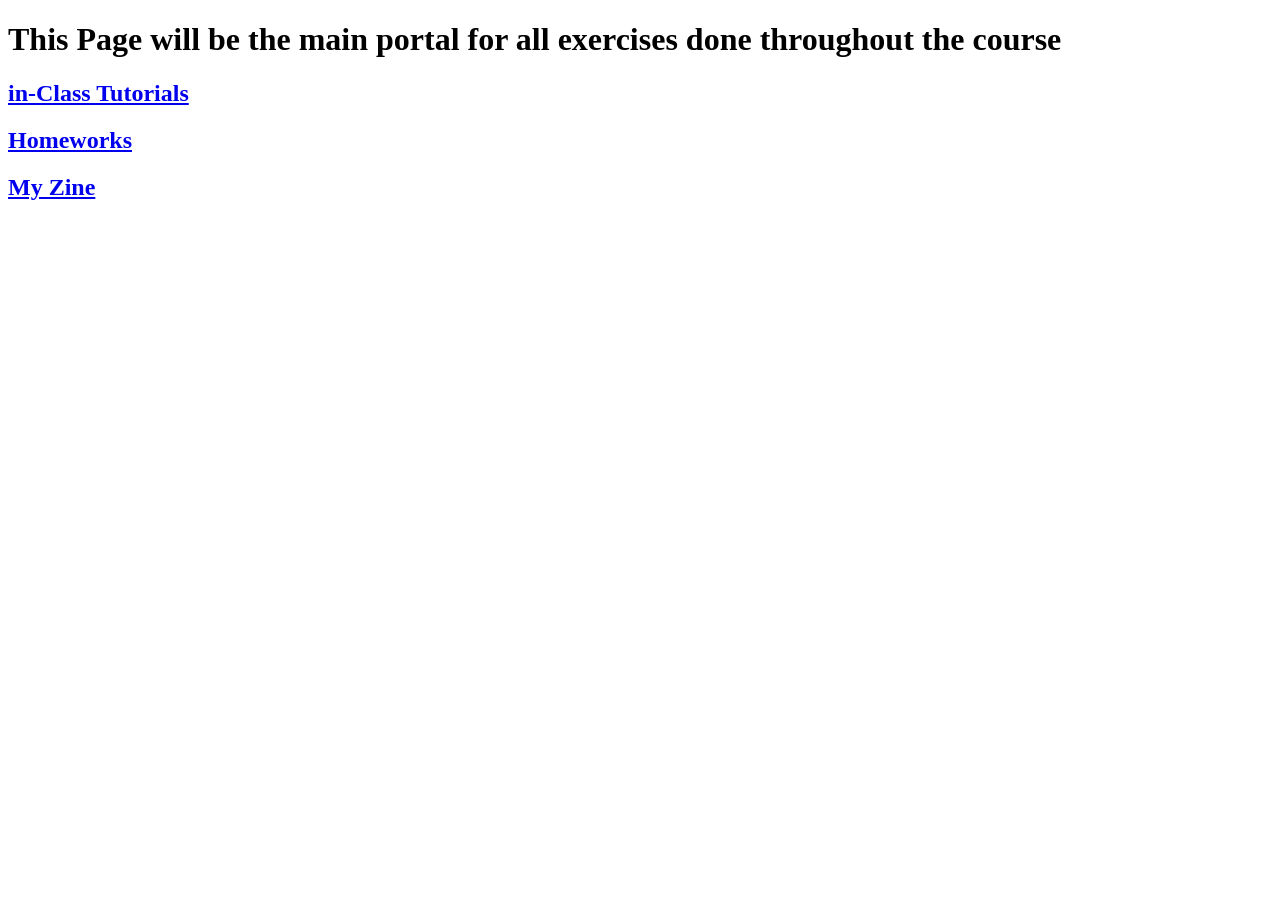
<file: index.html>
<!DOCTYPE html>
<html lang="en">
<head>
    <meta charset="UTF-8">
    <meta http-equiv="X-UA-Compatible" content="IE=edge">
    <meta name="viewport" content="width=device-width, initial-scale=1.0">
    <title>Main Page for All Class Exercises</title>
</head>


<body>
    



<h1>
This Page will be the main portal for all exercises done throughout the course</h1>


<!-- <h1>Showinng how github commitss work with this home page</h1> -->

<h2><a href="class-tutorials/index.html">in-Class Tutorials</a></h2>
<h2><a href="homeworks/index.html">Homeworks</a></h3>
    <h2><a href="zine/index.html">My Zine</a></h3>









</body>




</html>
</file>
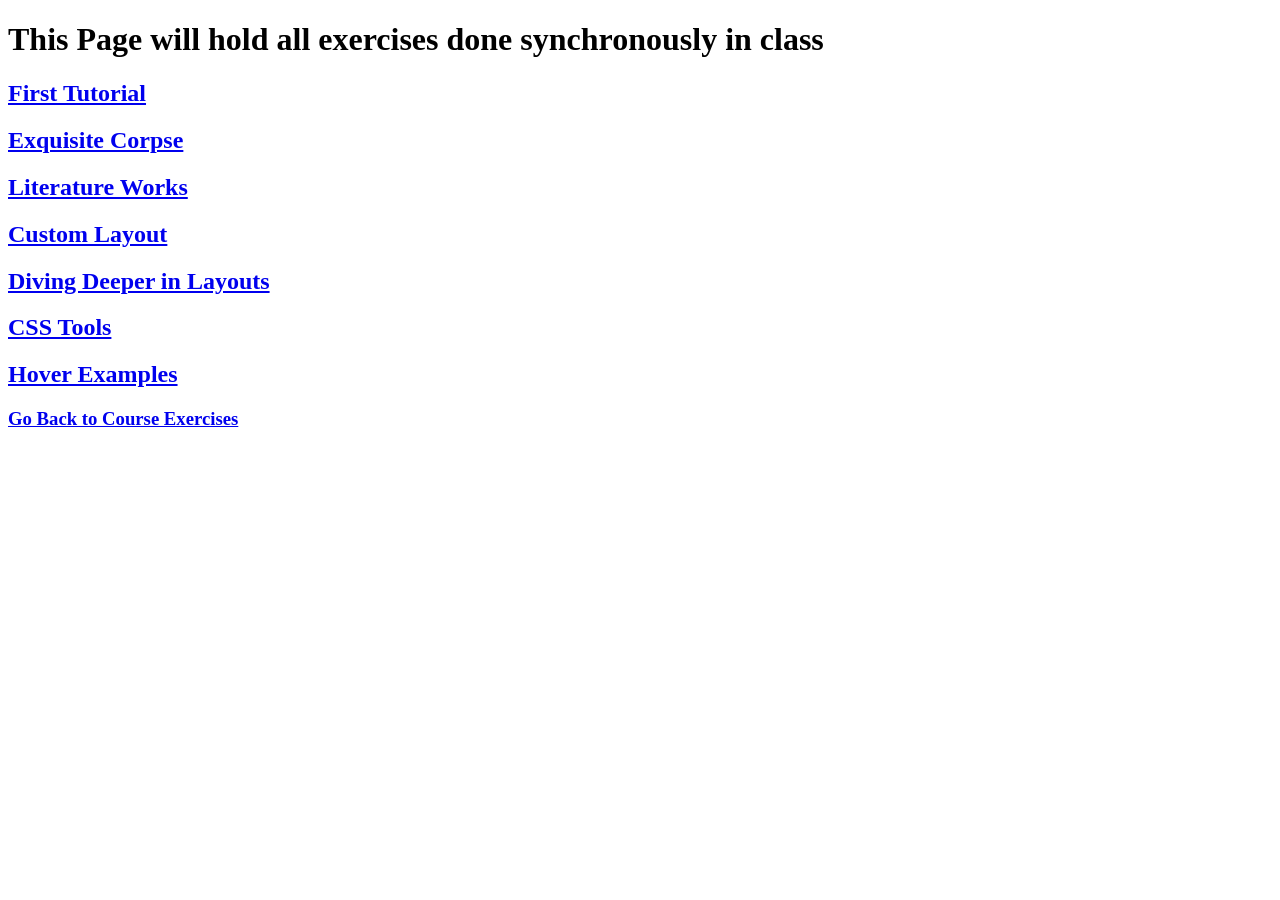
<file: class-tutorials/index.html>
<!DOCTYPE html>
<html lang="en">
<head>
    <meta charset="UTF-8">
    <meta http-equiv="X-UA-Compatible" content="IE=edge">
    <meta name="viewport" content="width=device-width, initial-scale=1.0">
    <title>Main Page for in-Class Tutorials</title>
</head>


<body>
    



<h1>
This Page will hold all exercises done synchronously in class</h1>

<h2><a href="first-tutorial.html">First Tutorial</a></h2>
<h2><a href="exquisiteCorpse.html">Exquisite Corpse</a></h2>
<h2><a href="CSSDemo-LiteratureWorks/index.html">Literature Works</a></h2>
<h2><a href="CustomLayout-CSS/index.html">Custom Layout</a></h2>
<h2><a href="Layout-Deeper/index.html">Diving Deeper in Layouts</a></h2>
<h2><a href="CSS-Tools/index.html">CSS Tools</a></h2>


<h2><a href="hover-examples/">Hover Examples</a></h2>






<h3><a href="../index.html">Go Back to Course Exercises</a></h3>


</body>




</html>
</file>
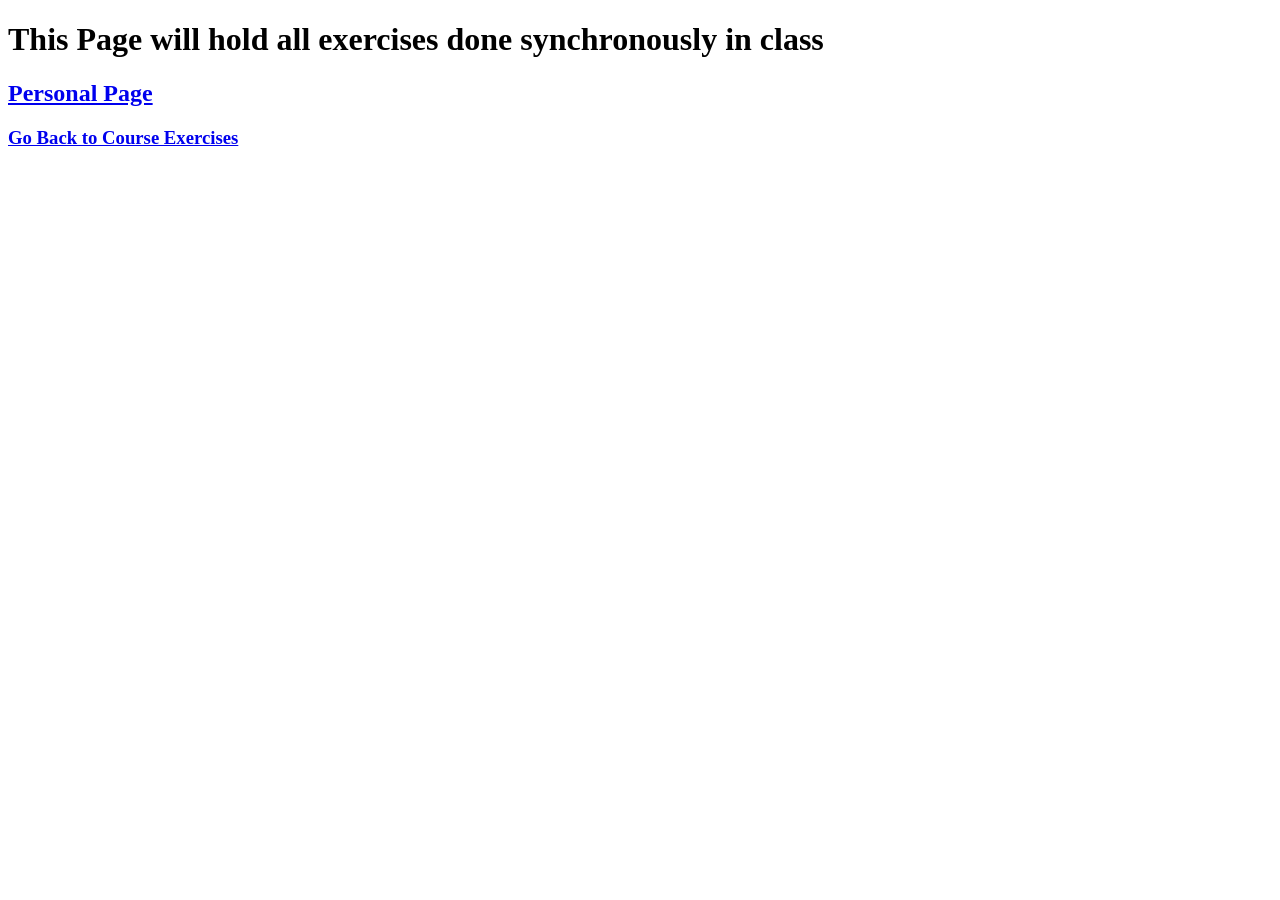
<file: homeworks/index.html>
<!DOCTYPE html>
<html lang="en">
<head>
    <meta charset="UTF-8">
    <meta http-equiv="X-UA-Compatible" content="IE=edge">
    <meta name="viewport" content="width=device-width, initial-scale=1.0">
    <title>Main Page for in-Class Tutorials</title>
</head>


<body>
    



<h1>
This Page will hold all exercises done synchronously in class</h1>

<h2><a href="about/index.html">Personal Page</a></h2>



<h3><a href="../index.html">Go Back to Course Exercises</a></h3>




</body>




</html>
</file>
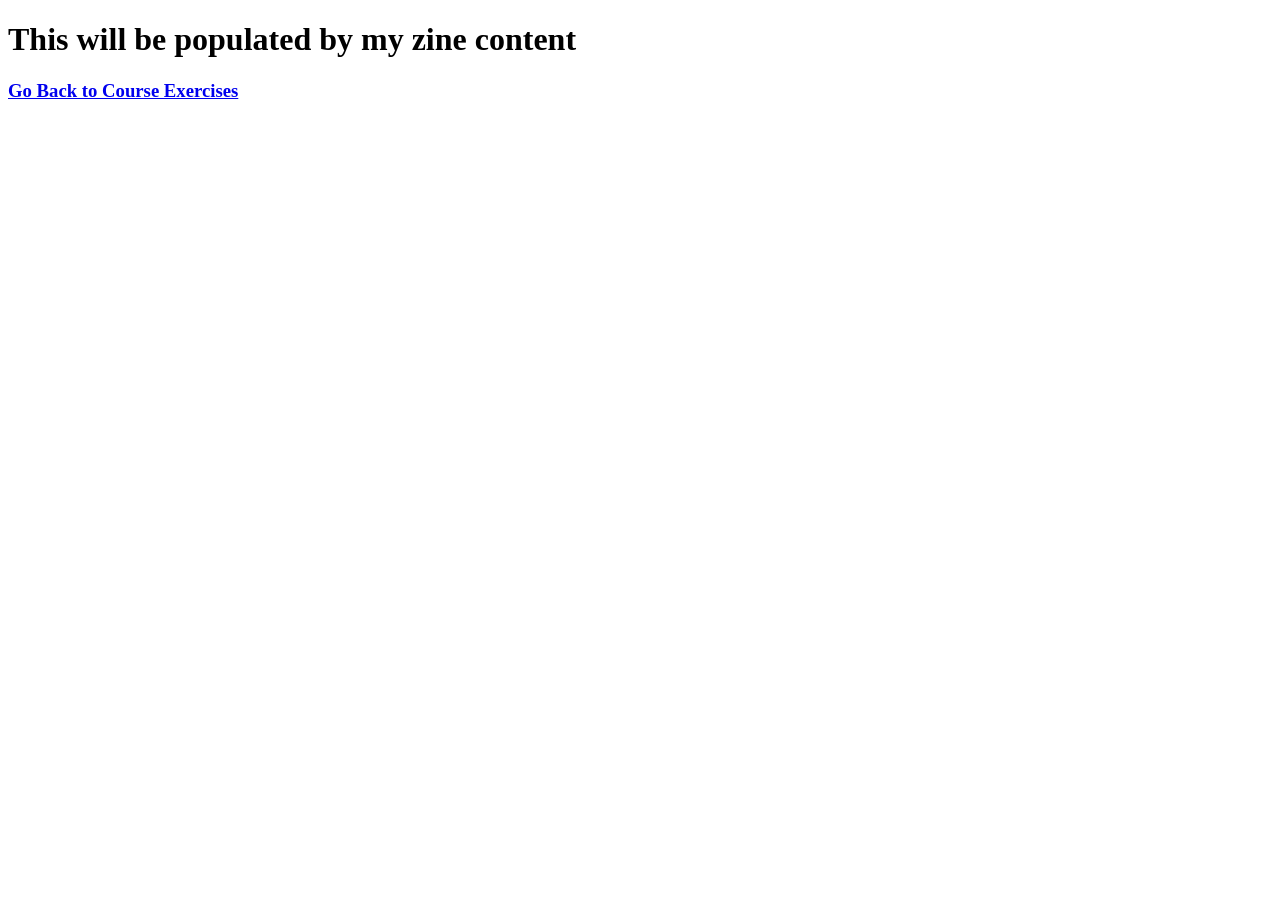
<file: zine/index.html>
<!DOCTYPE html>
<html lang="en">
<head>
    <meta charset="UTF-8">
    <meta http-equiv="X-UA-Compatible" content="IE=edge">
    <meta name="viewport" content="width=device-width, initial-scale=1.0">
    <title>Main Page for in-Class Tutorials</title>
</head>


<body>
    



<h1>
This will be populated by my zine content</h1>





<h3><a href="../index.html">Go Back to Course Exercises</a></h3>




</body>




</html>
</file>
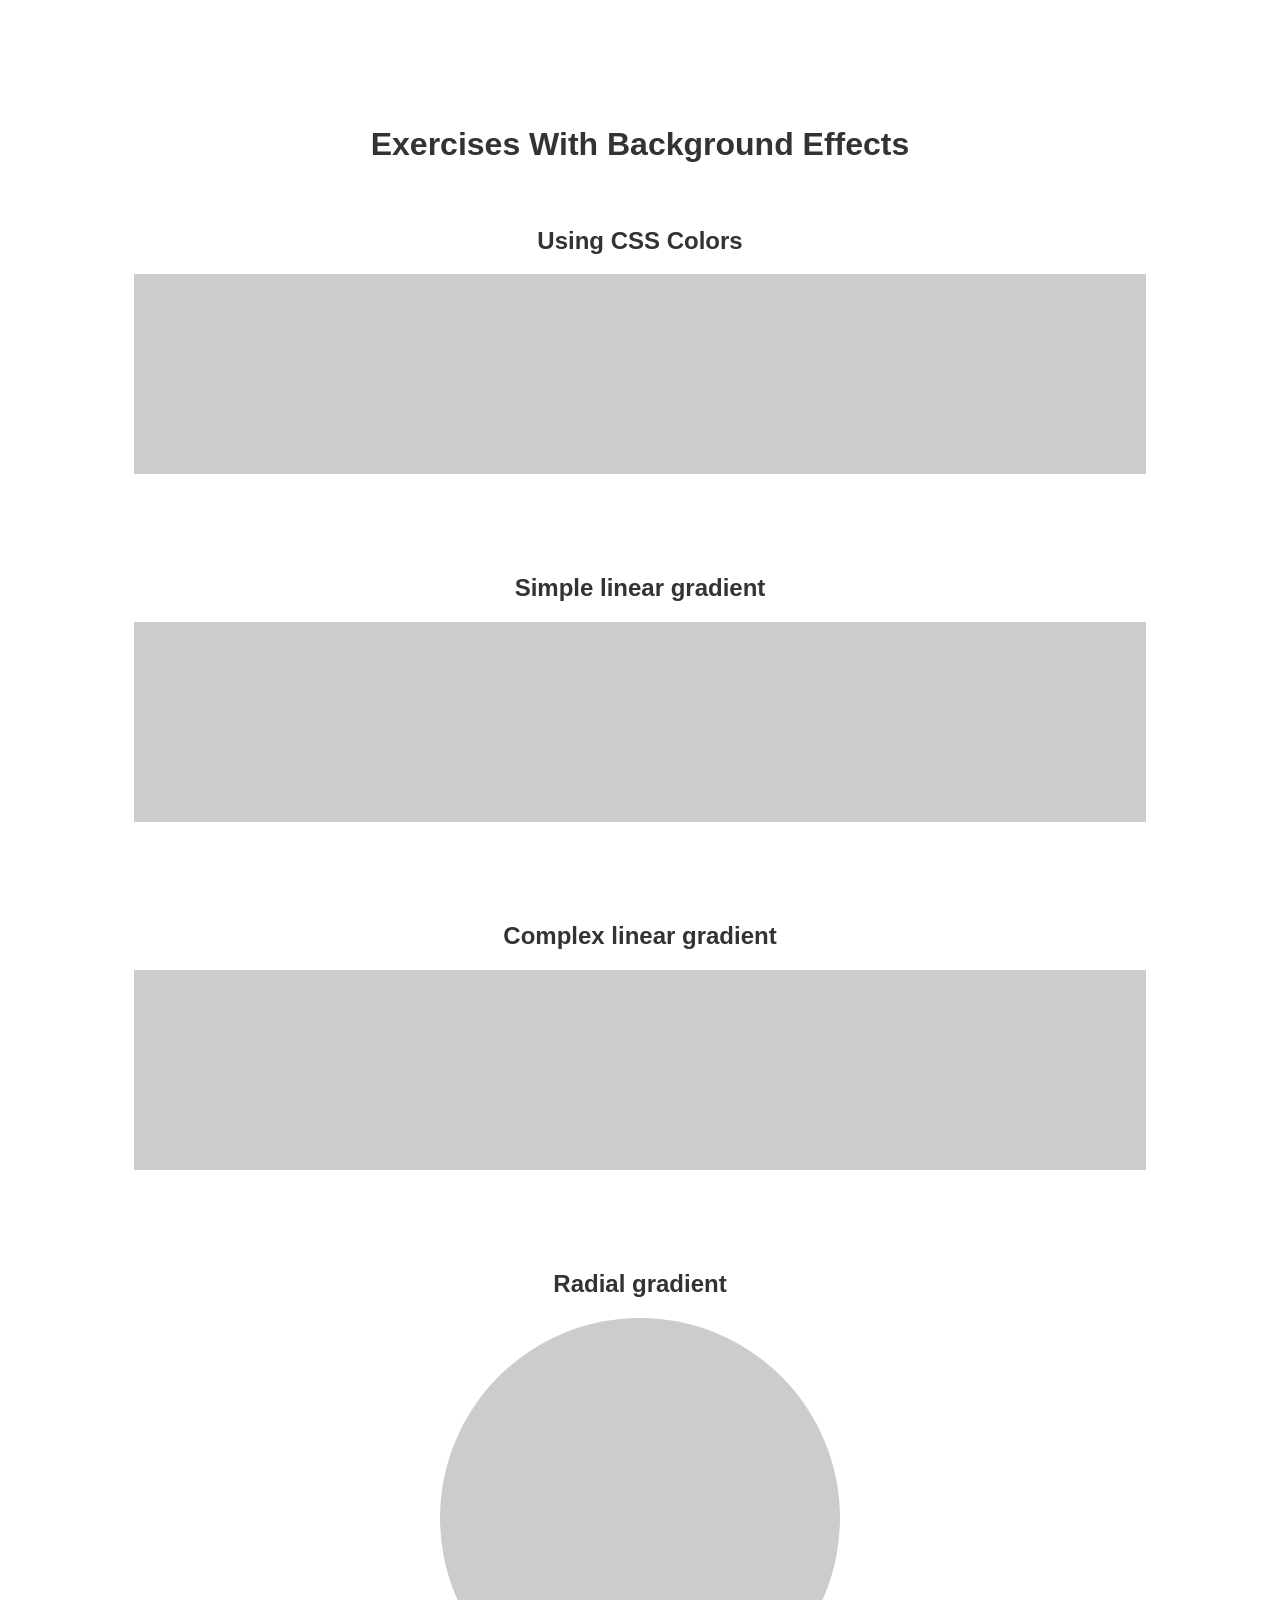
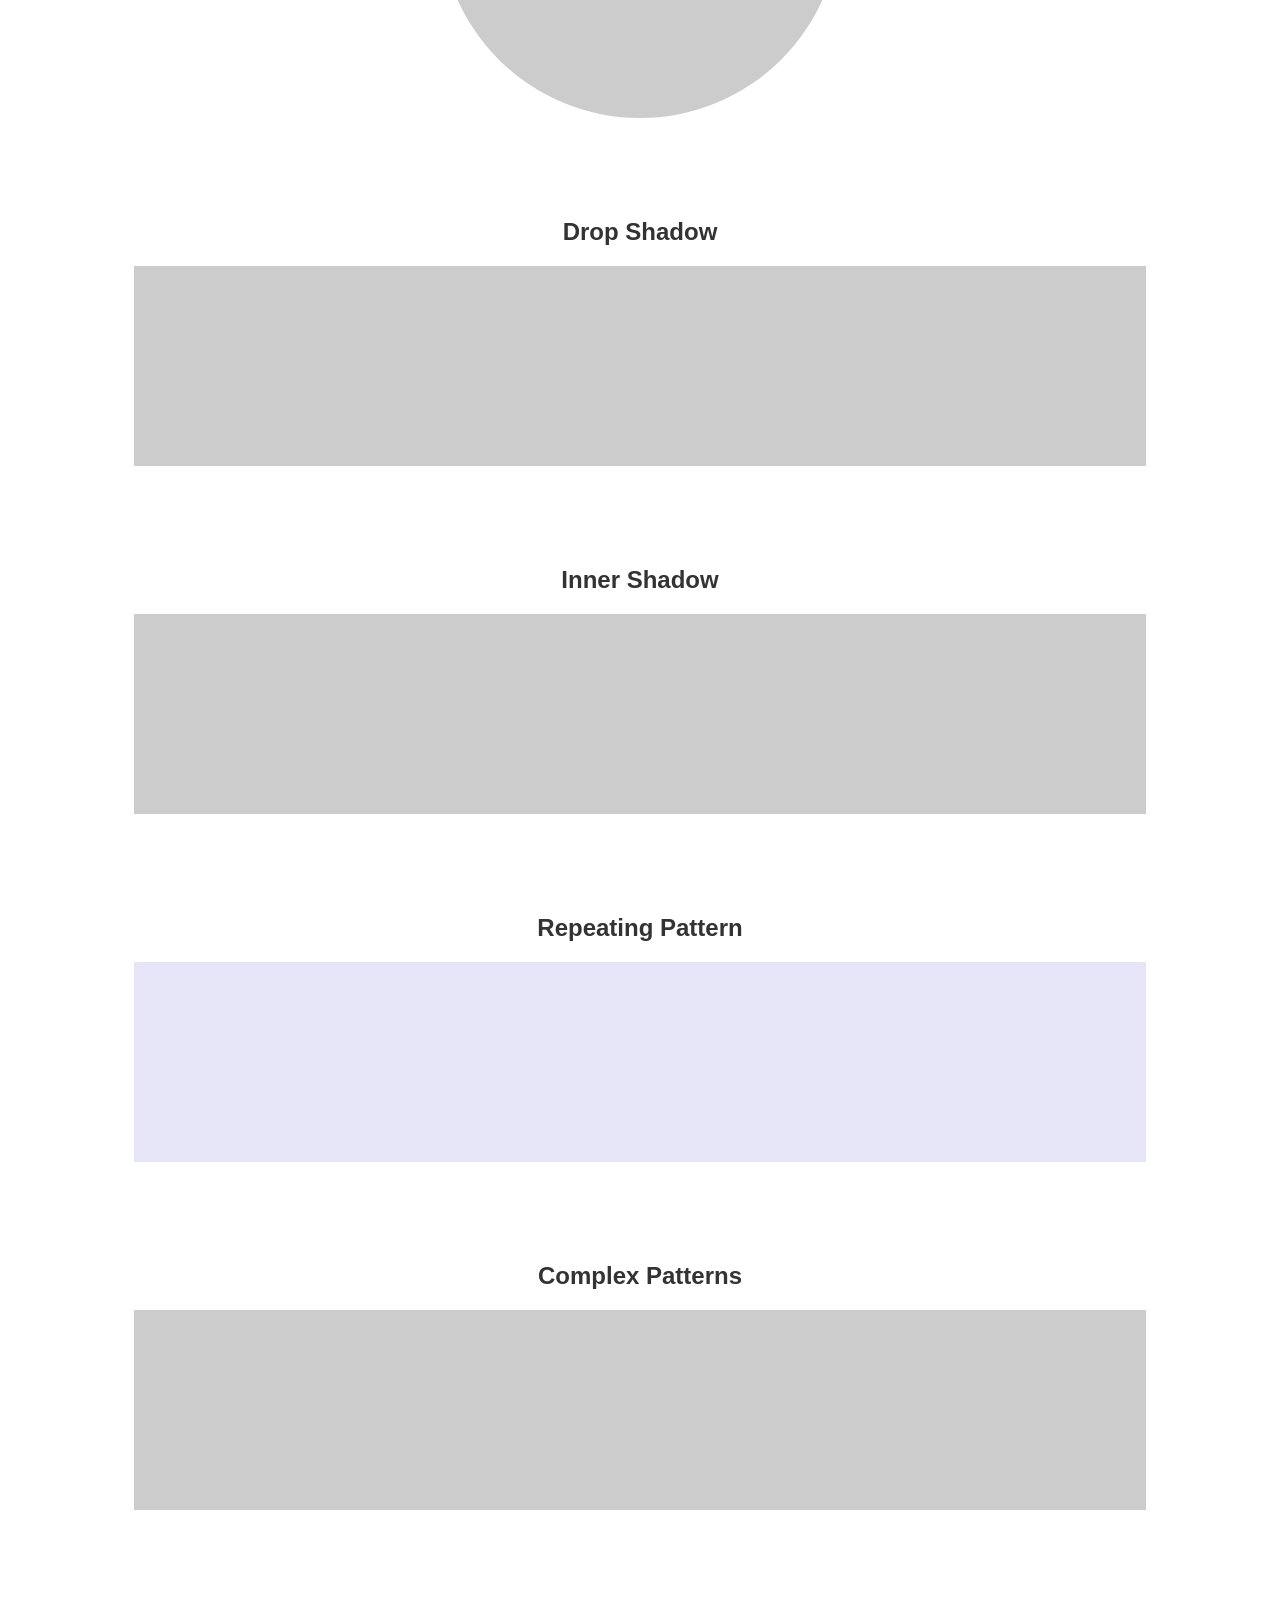
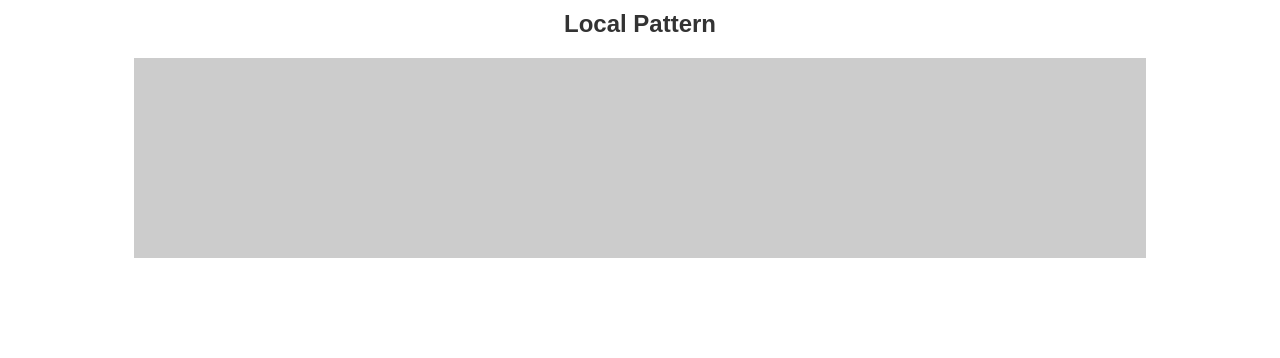
<file: class-tutorials/CSS-Tools/index.html>
<!doctype html>
<html lang="en">
<head>
	<meta charset="UTF-8">
	<title>CSS Background Effects</title>
	
	<link href="styles.css" rel="stylesheet">
</head>

<body>

	<h1>Exercises With Background Effects</h1>

		
	<h2>Using CSS Colors</h2>
	
	<div id="box0"></div>
	
	<h2>Simple linear gradient</h2>
	
	<div id="box1"></div>
	
	<h2>Complex linear gradient</h2>
	
	<div id="box2"></div>
	
	<h2>Radial gradient</h2>
	
	<div id="box3"></div>
	
	<h2>Drop Shadow</h2>
	
	<div id="box4"></div>
	
	<h2>Inner Shadow</h2>
	
	<div id="box5"></div>

	
	<h2>Repeating Pattern</h2>
	
	<div id="box6"></div>

		
	<h2>Complex Patterns</h2>
	
	<div id="box7"></div>

		
	<h2>Local Pattern</h2>
	
	<div id="box8"></div>





</body>
</html>
</file>
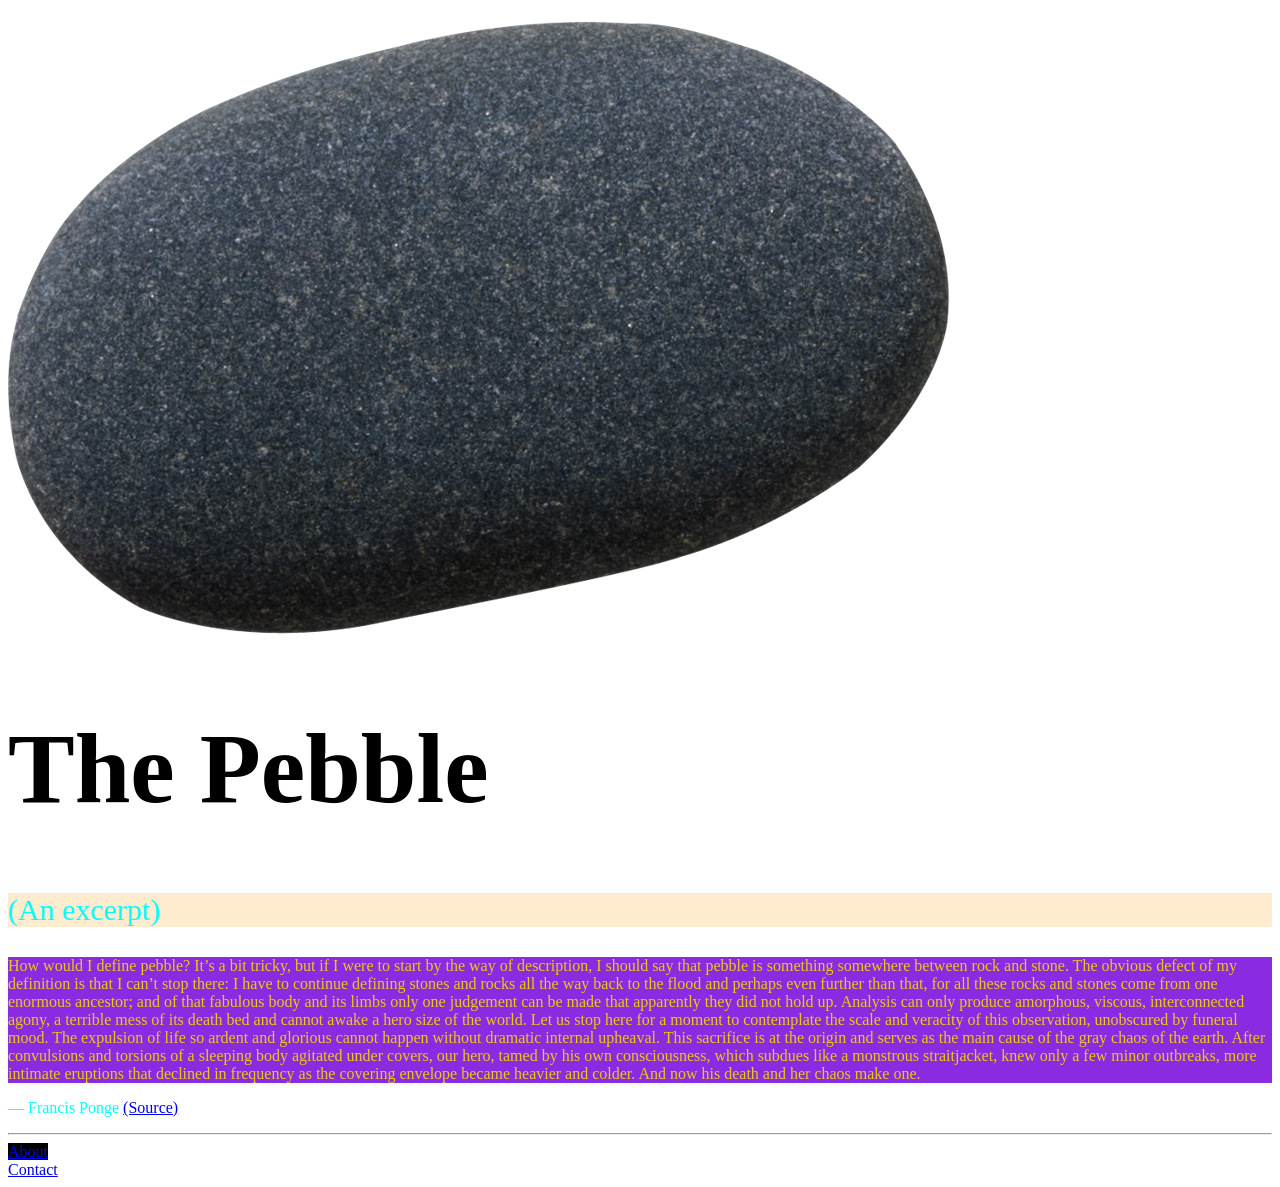
<file: class-tutorials/CSSDemo-LiteratureWorks/index.html>
<!DOCTYPE html>
<html>

<head>
  <title>Literature Works</title>
  <meta name="viewport" content="width=device-width,initial-scale=1.0" />
  <meta charset="utf-8" />
  <link rel="icon" href="images/pebble.png" />

  <!-- This is an internal CSS -->
  <style>
    p {
      color: aqua;
  
    }

    h1 {
      font-size: 100px;
      
    }

    .blackBG {
      background-color: black;
    }

    #uniqueP {
      background-color: blueviolet;
      color: rgb(240, 199, 17);
    }

  </style>

</head>
<!-- There are many ways to write CSS but lets just start by writing internal CSS -->

<!-- The only problem with internal styles is that they don't carry over to other pages of your site. Of course, you can copy and paste these styles to other pages of your site, but I wouldn't recommend it. -->

<!-- You can create an external stylesheet (a styles.css file) so that you can link to this one file for all of your pages. You can do this by including in the <head> tag this:  <link href="styles.css" rel="stylesheet">.  -->

<!-- Once you that, now you can see all of the styles on each page. As long as all of the styles are linked correctly, you will be able to add styles to all of the pages very easily. -->

<!-- In terms of how CSS integrates with HTML, it should always go in the <head> of your document. Think of the <head> tag as holding all of the meta data for your page. -->


<body>
  <img src="images/pebble-large.png" alt="a smooth round gray pebble" />
  <h1>The Pebble</h1>
  <p style="font-size: 30px; background-color: blanchedalmond; ">
    (An excerpt)
  </p>
  <p id="uniqueP" class="blackBG">
    How would I define pebble? It’s a bit tricky, but if I were to start by the way of description, I should say that
    pebble is something somewhere between rock and stone. The obvious defect of my definition is that I can’t stop
    there: I have to continue defining stones and rocks all the way back to the flood and perhaps even further than
    that, for all these rocks and stones come from one enormous ancestor; and of that fabulous body and its limbs only
    one judgement can be made that apparently they did not hold up. Analysis can only produce amorphous, viscous,
    interconnected agony, a terrible mess of its death bed and cannot awake a hero size of the world. Let us stop here
    for a moment to contemplate the scale and veracity of this observation, unobscured by funeral mood. The expulsion of
    life so ardent and glorious cannot happen without dramatic internal upheaval. This sacrifice is at the origin and
    serves as the main cause of the gray chaos of the earth. After convulsions and torsions of a sleeping body agitated
    under covers, our hero, tamed by his own consciousness, which subdues like a monstrous straitjacket, knew only a few
    minor outbreaks, more intimate eruptions that declined in frequency as the covering envelope became heavier and
    colder. And now his death and her chaos make one.
  </p>
  <p>
    — Francis Ponge
    <a
      href="https://francispongeonlineanthology.wordpress.com/2017/08/10/pebble-a-fragment-of-a-text-of-francis-ponge-translated-by-vadim-bystritski/">
      (Source)
    </a>
  </p>
  <hr>
  <nav>
    <a class="blackBG" href="about.html">About</a><br>
    <a href="contact.html">Contact</a>
  </nav>
</body>

</html>
</file>
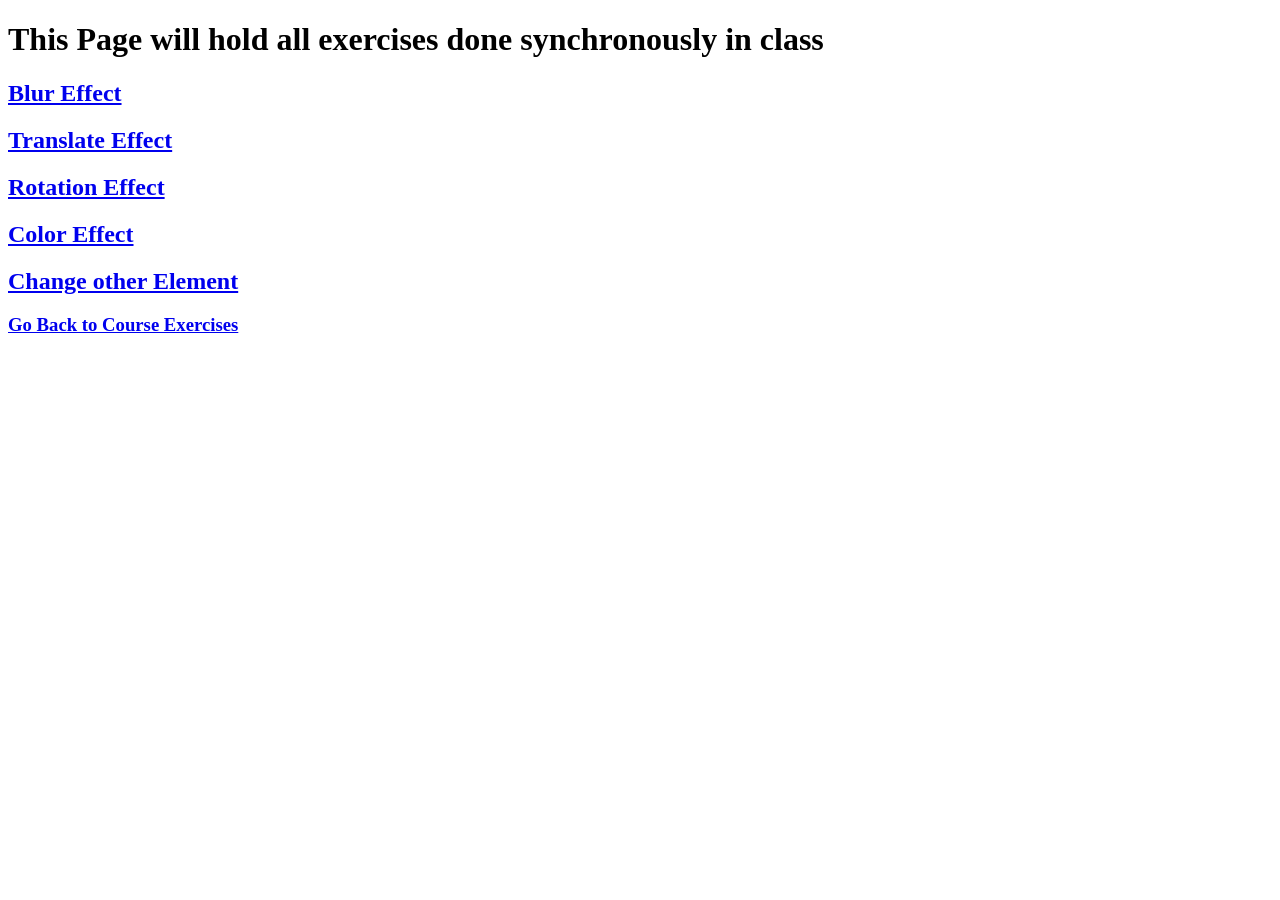
<file: class-tutorials/hover-examples/index.html>
<!DOCTYPE html>
<html lang="en">
<head>
    <meta charset="UTF-8">
    <meta http-equiv="X-UA-Compatible" content="IE=edge">
    <meta name="viewport" content="width=device-width, initial-scale=1.0">
    <title>Main Page for in-Class Tutorials</title>
</head>


<body>
    



<h1>
This Page will hold all exercises done synchronously in class</h1>

<!-- <h2><a href="01_background-color/index.html">Change Background</a></h2> -->
<h2><a href="02_blur/index.html">Blur Effect</a></h2>
<h2><a href="03_move/index.html">Translate Effect</a></h2>
<h2><a href="04_rotate/index.html">Rotation Effect</a></h2>
<h2><a href="05_color/index.html">Color Effect</a></h2>
<h2><a href="06_hoverElement-changesSibling/index.html">Change other Element</a></h2>





<h3><a href="../index.html">Go Back to Course Exercises</a></h3>


</body>




</html>
</file>
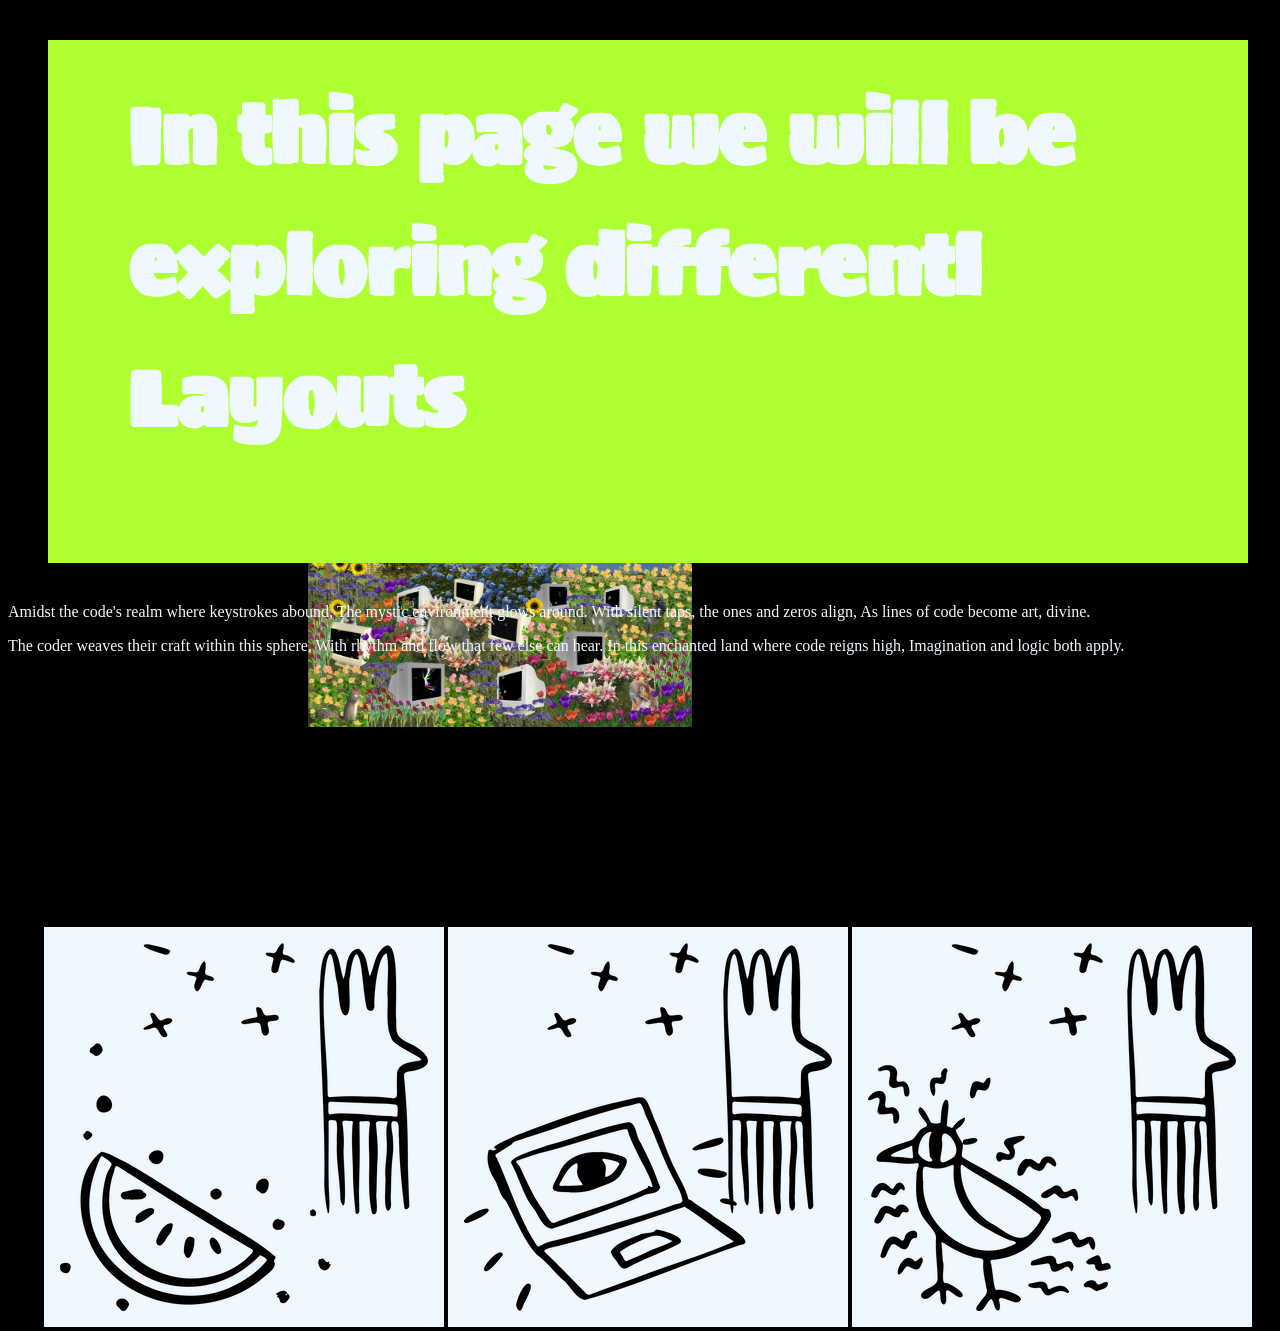
<file: class-tutorials/Layout-Deeper/index.html>
<html lang="en">

<head>
    <meta charset="UTF-8">
    <meta http-equiv="X-UA-Compatible" content="IE=edge">
    <meta name="viewport" content="width=device-width, initial-scale=1.0">
    <title>Different layouts</title>


    <!-- We are going to be adding new fonts here, they have to be inside the head tag -->
    <link rel="preconnect" href="https://fonts.googleapis.com">
<link rel="preconnect" href="https://fonts.gstatic.com" crossorigin>
<link href="https://fonts.googleapis.com/css2?family=Sigmar&display=swap" rel="stylesheet">



    <style>



       body
       {
        /* margin: 0;
            padding: 0; */
            background-color: black;
       }


   


.flow {
    /* We will dive deeper into different displays for layout next classs */

 
            width: 100vw;
            height: 100vh;
            margin: 0;
            padding: 0;
            color: aliceblue;
        }

        /* We are going to use our custom fonts here, when they are in the header they are just permitting us to use them as a property */


        h1 {

       
font-family: 'Sigmar', cursive;
font-size: 5em;
margin: 40px;

/* padding-top: 30px;
padding-right: 30px;
padding-bottom: 100px;
padding-left: 80px;
THIS is the SAME as writing what I have below
*/
padding: 30px 30px 100px 80px;

background-color: greenyellow;


}

p {
    z-index: 1;
}



/* Here we are going to learn how to use position to change the place where an element is "supposed to land" */

#move {
    position: relative;
    top: -200px;
    right: -300px;

    width: 30%;

    z-index: -1;



}

/* On the image overllap div we are going to learnn how to use display block and opacity to hide and show a given elemnent */

/* We are also gonna play a bt with some effects */

#imgOverlap {
    margin: auto;
    text-align: center;
}

#imgOverlap img {
    background-color: aliceblue;
    /* width: 25%;

    border: 10px solid blue;
    margin: 2%; */    

   
}

#imgOverlap img:hover {
    background-color:chartreuse;

    width: 50%;

    display: none;



}






    </style>
</head>

<body>
    <section class="flow">

        <h1>In this page we will be exploring differentl Layouts
        </h1>
        

        <p>Amidst the code's realm where keystrokes abound,
            The mystic environment glows around.
            With silent taps, the ones and zeros align,
            As lines of code become art, divine.</p>

            <p>The coder weaves their craft within this sphere,
                With rhythm and flow that few else can hear.
                In this enchanted land where code reigns high,
                Imagination and logic both apply.</p>

<div id="img1">
                <img id="move" src="images/computersNature.gif" alt="gif animation about computers">
        
            </div>

            <div id="imgOverlap">
                <img id="one" src="images/Miroodles - Mono Comp (1).png" alt="series of one item illustrations">
                <img id="two" src="images/Miroodles - Mono Comp (2).png" alt="series of one item illustrationsn">
                <img src="images/Miroodles - Mono Comp (3).png" alt="series of one item illustrationsn">


            </div>
       
    </section>
</body>

</html>
</file>
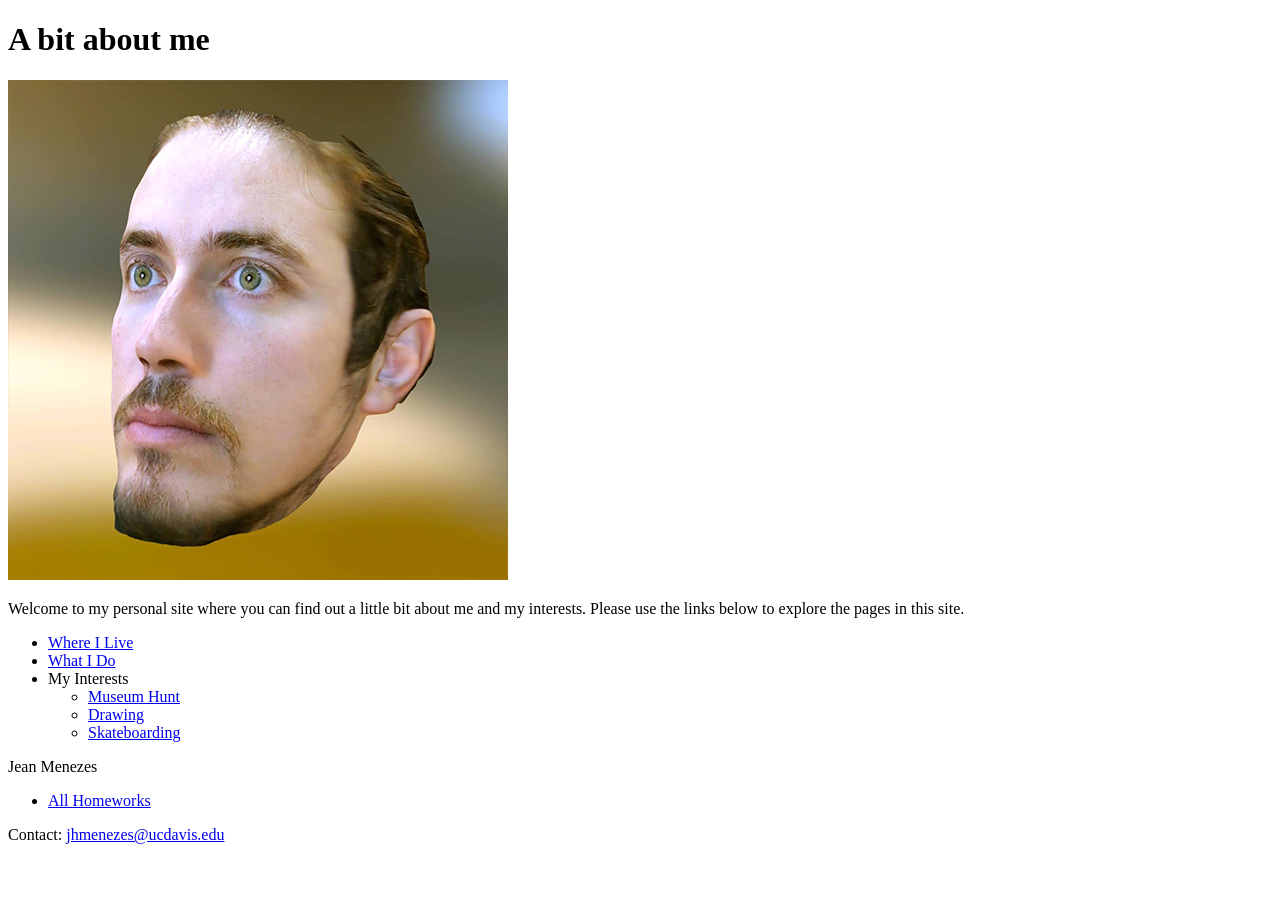
<file: homeworks/about/index.html>
<!DOCTYPE html>
<html>
  <head>
    <title>Personal Page</title>
    <meta charset="UTF-8" />
  </head>

  <body>
    <h1>A bit about me</h1>
    <img src="images/profilephoto.jpeg" alt="A photo of the MU in Davis" />

    <p>
        Welcome to my personal site where you can find out a little bit about me and my interests. Please use the links below to explore the pages in this site.


    </p>

    <nav>
      <ul>
     
        <li>
          <a href="where.html">Where I Live</a>
        </li>
        <li>
          <a href="work.html">What I Do</a>
        </li>
        <li>
          My Interests</li>

          <ul>
            <li>
                <a href="interests1.html">Museum Hunt</a>
            </li>
            <li>
                <a href="interests2.html">Drawing</a>
            </li>
            <li>
                <a href="interests3.html">Skateboarding</a>
            </li>
          </ul>
        </li>
      </ul>
    </nav>

    <footer>
        <p id="description">Jean Menezes</p>
        <ul>
        <li>
            <a href="../index.html">All Homeworks</a>
          </li>
        </ul>
      <p>
        <i class="fas fa-envelope-open-text"></i>

        Contact:
        <a
          href="mailto:&#106;&#104;&#109;&#101;&#110;&#101;&#122;&#101;&#115;&#064;&#117;&#099;&#100;&#097;&#118;&#105;&#115;&#046;&#101;&#100;&#117;"
          >&#106;&#104;&#109;&#101;&#110;&#101;&#122;&#101;&#115;&#064;&#117;&#099;&#100;&#097;&#118;&#105;&#115;&#046;&#101;&#100;&#117;</a
        >
      </p>
   
    </footer>
  </body>
</html>
</file>
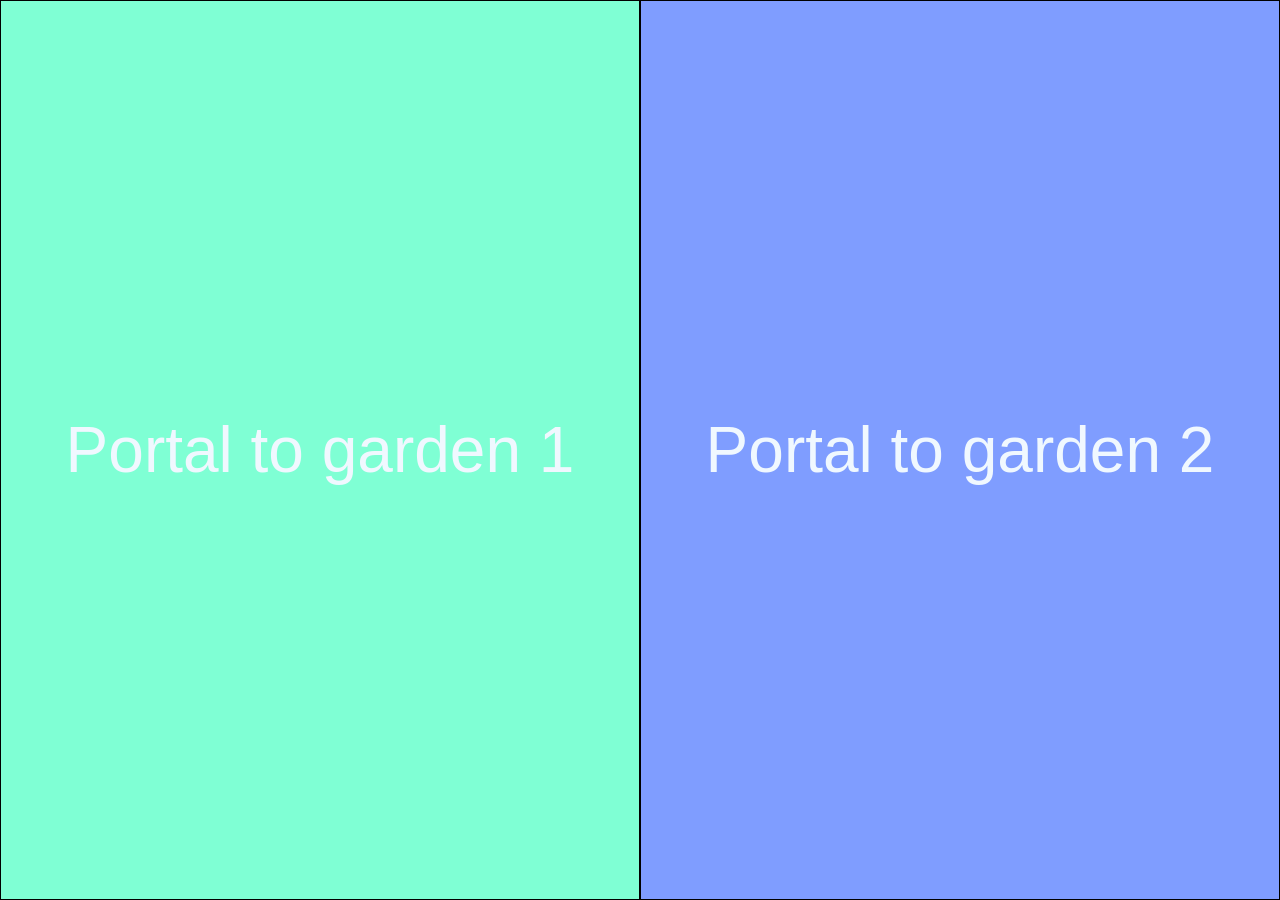
<file: homeworks/garden-code-snippets/index.html>
<html lang="en">

<head>
    <meta charset="UTF-8">
    <meta http-equiv="X-UA-Compatible" content="IE=edge">
    <meta name="viewport" content="width=device-width, initial-scale=1.0">
    <title>Garden Example 1 </title>
    <style>

/* This is just aa directory file for your gardens */

       body
       {
        margin: 0;
            padding: 0;
       }

.garden {
            display: flex;
            flex-direction: row;
            flex-wrap: wrap;
            width: 100vw;
            height: 100vh;
            margin: 0;
            padding: 0;
        }

        .garden div {
            margin: 0;
            padding: 0;
            box-sizing: border-box;

            height: 100%;
            width: 50%;
            padding: 1em;
            border: 1px solid black;

            display: flex;
            justify-content: center;
            align-items: center;
        }


        a {
            color:aliceblue;
            text-decoration: none;
            font-size: 64px;
            font-family: helvetica;

        }
  
        #one {
            background-color: aquamarine;
        }

        #one:hover {
            background-color: rgb(44, 199, 147);

        }

        #two {
            background-color: rgb(127, 157, 255);
        }

        #two:hover {
            background-color: rgb(75, 44, 199);

        }




    </style>
</head>

<body>
    <section class="garden">

        
        <div id="one">
            
           <a href="garden1.html">Portal to garden 1</a>
        </div>
        <div id="two">
            <a href="garden2.html">Portal to garden 2</a>

        </div>
       
    </section>
</body>

</html>
</file>
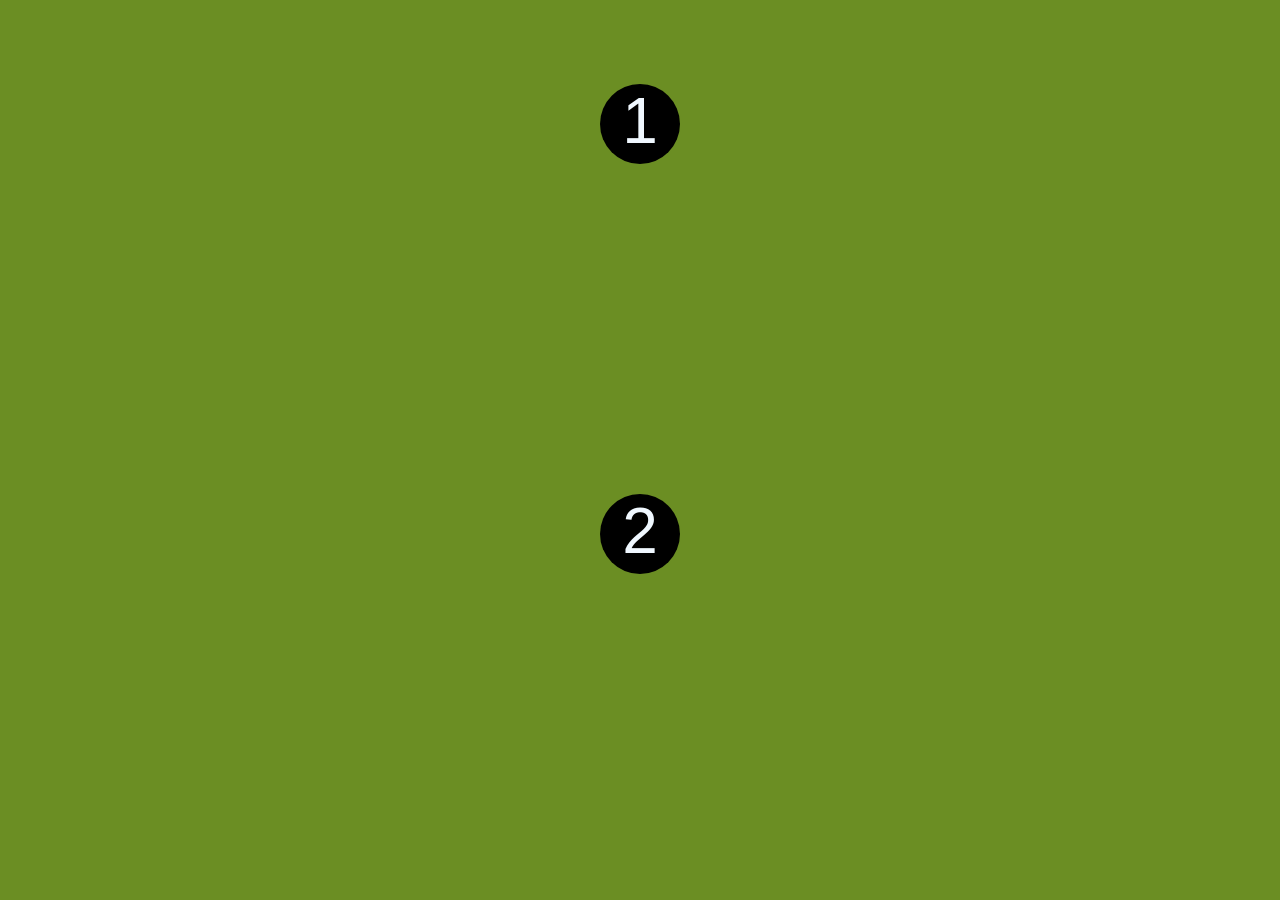
<file: class-tutorials/hover-examples/01_background-color/index.html>
<!DOCTYPE html>
<html>

<head>
	<title>Color Shift</title>
	<meta charset="utf-8" />
	<link rel="stylesheet" href="css/main.css" type="text/css" />
</head>

<body>
    <div class="canvas">
       <p id="one">1</p> 
        <p class="phrase1">One shows me</p>  
        
         <p id="two">2</p>  

        <p class="phrase2">Two shows me</p>
 




</body>

</html>
</file>
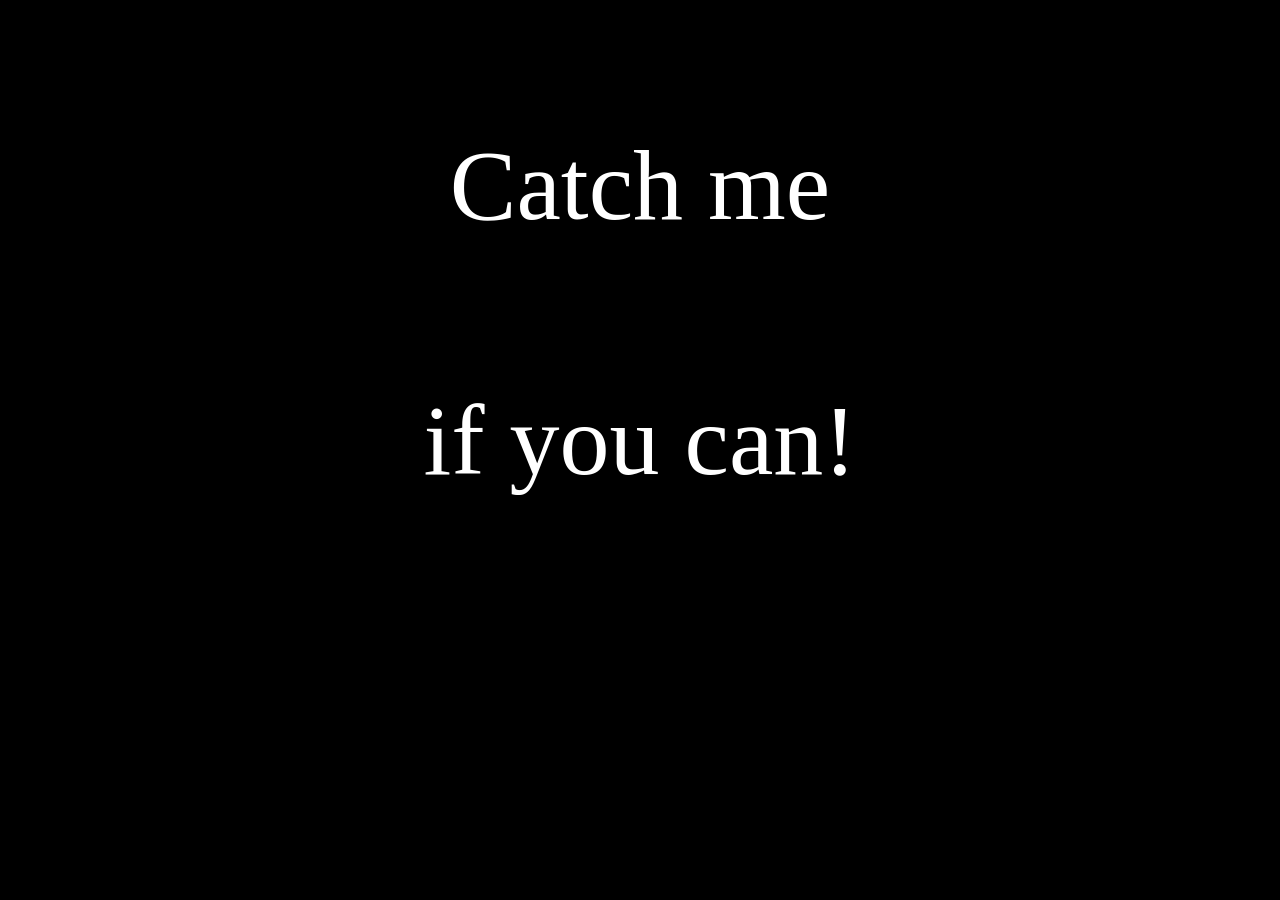
<file: class-tutorials/hover-examples/02_blur/index.html>
<!DOCTYPE html>
<html>
<head>
	<title>Blur</title>
	<link rel="stylesheet" href="css/main.css" type="text/css" />

</head>
<body>
    <div class="canvas">
        <p id="phrase1">Catch me</p>
        <p id="phrase2">if you can!</p>  
    </div>
</body>
</html>
</file>
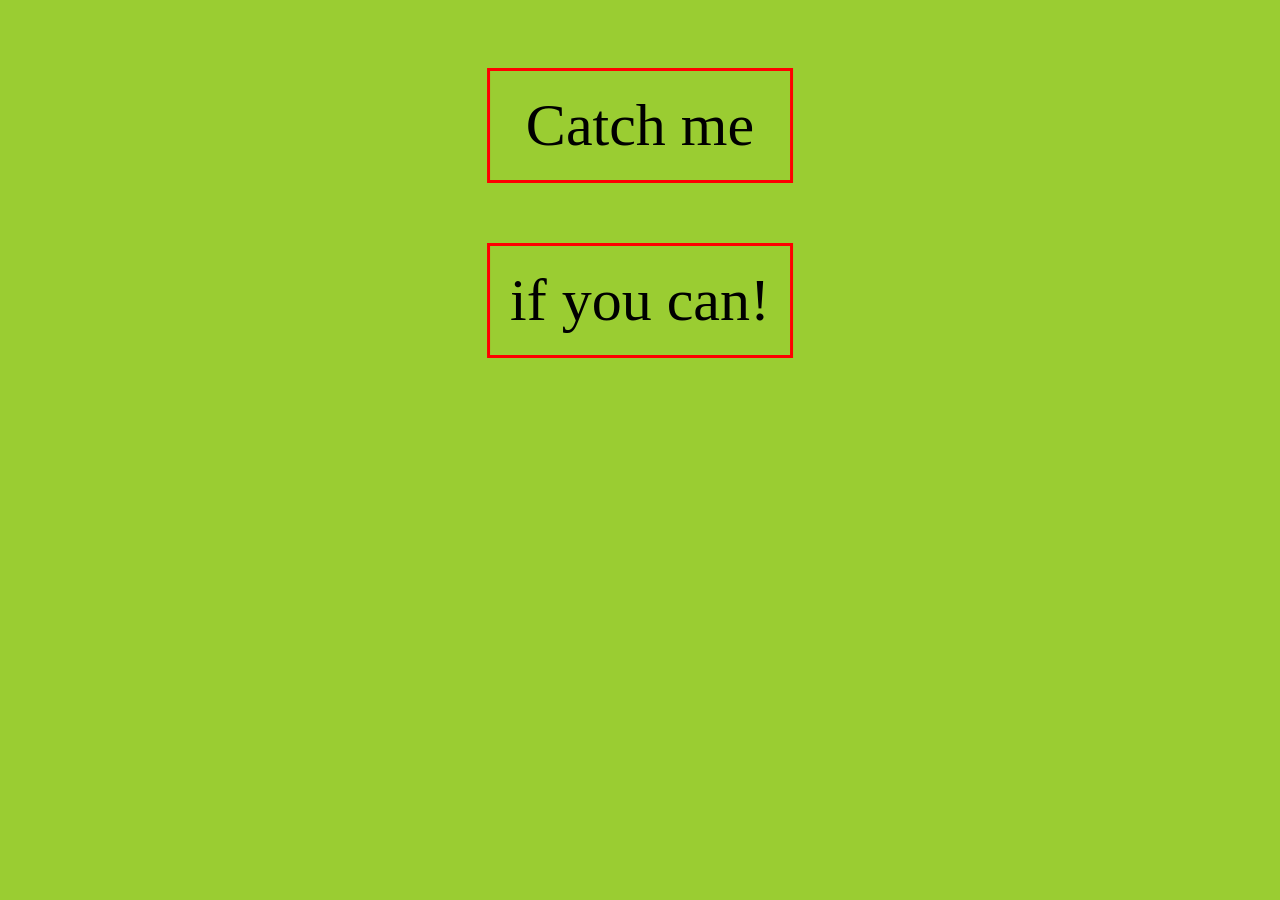
<file: class-tutorials/hover-examples/03_move/index.html>
<!DOCTYPE html>
<html>
<head>
    <title>Move</title>
    <link rel="stylesheet" href="css/main.css" type="text/css" />

</head>
<body>
    <div class="canvas">
        <p class="phrase1">Catch me</p>
        <p class="phrase2">if you can!</p>  
    </div>
</body>
</html>
</file>
<file: class-tutorials/CSS-Tools/styles.css>
body {
	font-family: Arial;
	color:#333;
}

h1 {
	margin: 10% 0 5%;

}

h1, h2 {
	text-align: center;
}

div {
	margin: 0 auto 100px auto;
	width: 80%;
	height: 200px;
	background: #ccc;
}



#box1 {


	
	/* background: rgb(63,94,251);
	background: linear-gradient(34deg, rgba(63,94,251,1) 0%, rgba(31,180,112,1) 100%); */
}

#box2 {

/* 
	background: rgb(63,94,251);
	background: linear-gradient(51deg, rgba(63,94,251,1) -50%, rgba(54,117,213,1) 12%, rgba(255,103,71,1) 47%, rgba(36,37,165,1) 79%, rgba(6,224,125,1) 120%); */
}


#box3 {
	width: 400px;
	height: 400px;
	border-radius: 50%;

/* 	
	background: rgb(83,58,180);
background: radial-gradient(circle, rgba(83,58,180,1) 0%, rgba(253,29,29,1) 61%, rgba(252,176,69,1) 100%); */

} 

#box4 {

	/* background-color: #4158D0;
	background-image: linear-gradient(43deg, #4158D0 0%, #C850C0 46%, #FFCC70 100%); */
	
/* 
  box-shadow: 0px 0px 30px 0px rgba(47, 49, 255, 0.71); */


}

#box5 {


	/* box-shadow: inset 1px 4px 19px 9px rgba(57, 18, 111, 0.75);
	background-color: #FF9A8B;
	background-image: linear-gradient(90deg, #FF9A8B 0%, #FF6A88 55%, #FF99AC 100%); */
	

	  
}

#box6 {

	background-color: #e5e5f7;
/* opacity: 0.8; */
/* background-image:  repeating-radial-gradient( circle at 0 0, transparent 0, #e5e5f7 9px ), repeating-linear-gradient( #f3477c55, #f3477c ); */
	

	

	
	  
}


#box7 {


	/* This is a more complex pattern design in which the designer is using CSS variables to accomplish and conntrol the fiinal result. */



	
	/* control the size */ /* --s: 200px;
	/* --c1: #e6f895;
	--c2: #2d84d0;
	
	--_g: 
	   var(--c2) 6%  14%,var(--c1) 16% 24%,var(--c2) 26% 34%,var(--c1) 36% 44%,
	   var(--c2) 46% 54%,var(--c1) 56% 64%,var(--c2) 66% 74%,var(--c1) 76% 84%,var(--c2) 86% 94%;


	background:
    radial-gradient(100% 100% at 100% 0,var(--c1) 4%,var(--_g),#0008 96%,#0000),
    radial-gradient(100% 100% at 0 100%,#0000, #0008 4%,var(--_g),var(--c1) 96%)
    var(--c1);
  background-size: var(--s) var(--s); */

/* 
Example 2

  background:
    radial-gradient(black 3px, transparent 4px),
    radial-gradient(black 3px, transparent 4px),
    linear-gradient(#fff 4px, transparent 0),
    linear-gradient(45deg, transparent 74px, transparent 75px, #a4a4a4 75px, #a4a4a4 76px, transparent 77px, transparent 109px),
    linear-gradient(-45deg, transparent 75px, transparent 76px, #a4a4a4 76px, #a4a4a4 77px, transparent 78px, transparent 109px),
    #fff;
    background-size: 109px 109px, 109px 109px,100% 6px, 109px 109px, 109px 109px;
    background-position: 54px 55px, 0px 0px, 0px 0px, 0px 0px, 0px 0px; */



	/* Example 3

	--s: 76px; 

  --c: #1a144a;
  --_g: conic-gradient(var(--c) 25%,#0000 0) 0 0;
  background:
    var(--_g)/calc(2*var(--s)) calc(var(--s)/9.5),
    var(--_g)/calc(var(--s)/9.5) calc(2*var(--s)),
    repeating-conic-gradient(#0000 0 25%,var(--c) 0 50%) 
     var(--s) 0 /calc(2*var(--s)) calc(2*var(--s)),
    radial-gradient(50% 50%,#2eb044 98%,var(--c)) 
     0 0/var(--s) var(--s); */

}

#box8 {
	/* background-image: url(images/skull-whitebg.svg); */
	background-repeat: no-repeat;



}
</file>
<file: class-tutorials/hover-examples/01_background-color/css/main.css>
body {
    background-color: olivedrab;
}

.canvas {
    width: 100%;
    height: 100%;
    display: flex;
    justify-content: center;
    align-items: center;
    flex-direction: column;
    margin: 20px 0 40px;
    

    font-size: 4rem;
    text-align: center;
    color: yellowgreen;
    font-family: sans-serif;
    text-transform: uppercase;
}



#one {

    color: aliceblue;
    background-color: black;
    width: 80px;
    height: 80px;
    border-radius: 50%;
}

#one:hover  {
    color: rgb(212, 86, 37);  
    cursor: pointer;
}
/* 
The + selector targets an element that directly follows another specific element. It selects the first element that immediately follows the preceding element and matches the specified selector.  */

#one:hover + .phrase1 {
    color: rgb(212, 86, 37);  
    opacity: 1;
}

.phrase1 {
    opacity: 0;
    
}

#two {

    color: aliceblue;
    background-color: black;
    width: 80px;
    height: 80px;
    border-radius: 50%;
}

#two:hover  {
    color: rgb(37, 130, 212);  
    cursor: pointer;
}

#two:hover + .phrase2 {
    color: rgb(37, 130, 212);  
    opacity: 1;
}

.phrase2 {
    opacity: 0;
}

/* THis controls th speeed of the animation but nothing else */
.phrase1, .phrase2 {
    -webkit-transition: all 2s ease-in-out;
    -moz-transition: all 2s ease-in-out;
    -ms-transition: all 2s ease-in-out;
    -o-transition: all 2s ease-in-out;
}
</file>
<file: class-tutorials/hover-examples/02_blur/css/main.css>
body {
    background-color: black;
}

.canvas {
    position: absolute;
    left: 50%;
    transform: translateX(-50%);
    font-size: 100px;
    text-align: center;
    color: white;
    font-family: "Comic Sans MS", "Comic Sans", cursive;
}

#phrase1, #phrase2 {
    transition: all 1s ease-in-out;
    -webkit-transition: all 1s ease-in-out;
    -moz-transition: all 1s ease-in-out;
    -ms-transition: all 1s ease-in-out;
    -o-transition: all 1s ease-in-out;
    padding: 20px;
}
	
#phrase1:hover {
    filter: blur(80px);  
    cursor: pointer;
}


#phrase2:hover {  
    filter: blur(80px);  
    cursor: pointer;
}
</file>
<file: class-tutorials/hover-examples/03_move/css/main.css>
body {
    background-color: yellowgreen;
}

.canvas {
    position: absolute;
    left: 50%;
    transform: translateX(-50%);
    font-size: 60px;
    text-align: center;
}

.phrase1, .phrase2 {
    -webkit-transition: all .5s ease-in-out;
    -moz-transition: all .5s ease-in-out;
    -ms-transition: all .5s ease-in-out;
    -o-transition: all .5s ease-in-out;
     border: 3px solid red;
    padding: 20px;
}
	
.phrase1:hover {
    transform: translateX(-200px);
    cursor: pointer;
}


.phrase2:hover {  
    transform: translateX(200px);  
    cursor: pointer;
}
</file>
